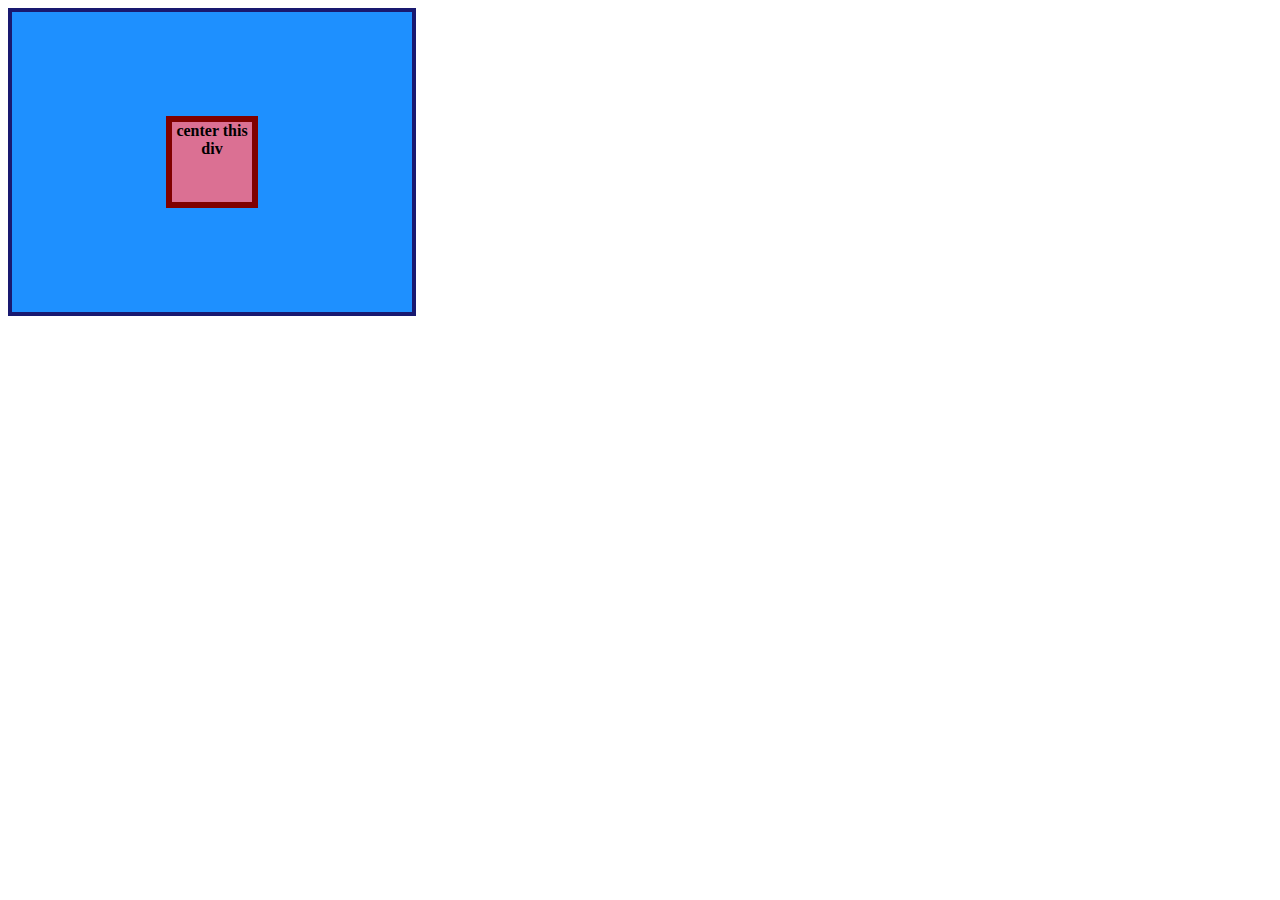
<file: flex/flex01/index.html>
<!DOCTYPE html>
<html lang="en">
<head>
    <meta charset="UTF-8">
    <meta name="viewport" content="width=device-width, initial-scale=1.0">
    <title>Flex 01</title>
    <link rel="stylesheet" href="styles.css">
</head>
<body>
    <div class="container">
    <div class="box">center this div</div>
</body>
</html>
</file>
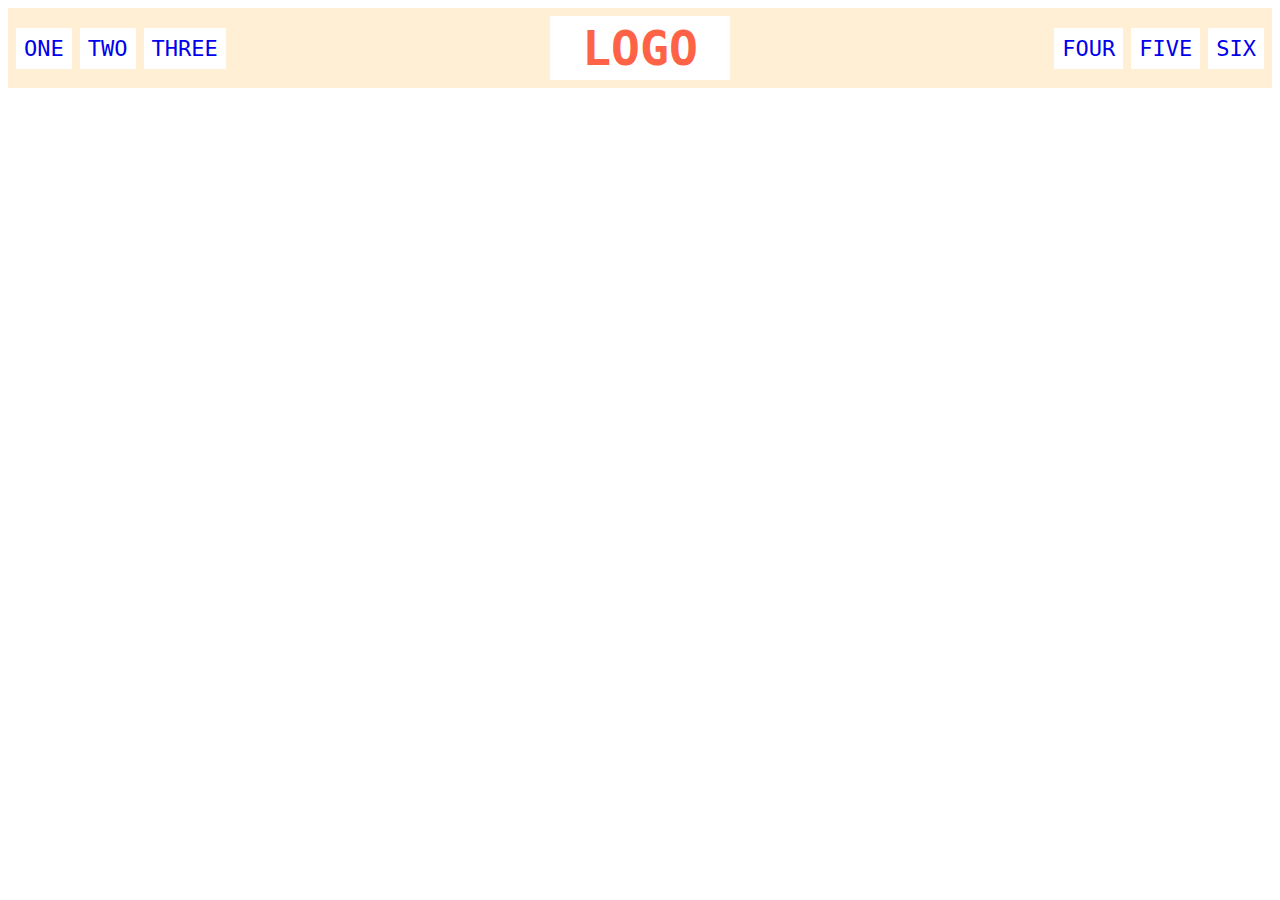
<file: flex/flex02/index.html>
<!DOCTYPE html>
<html lang="en">
  <head>
    <meta charset="UTF-8">
    <meta http-equiv="X-UA-Compatible" content="IE=edge">
    <meta name="viewport" content="width=device-width, initial-scale=1.0">
    <title>Flex Header</title>
    <link rel="stylesheet" href="style.css">
  </head>
  <body>
    <div class="header">
      <div class="left-links">
        <ul>
          <li><a href="#">ONE</a></li>
          <li><a href="#">TWO</a></li>
          <li><a href="#">THREE</a></li>
        </ul>
      </div>
      <div class="logo">LOGO</div>
      <div class="right-links">
        <ul>
          <li><a href="#">FOUR</a></li>
          <li><a href="#">FIVE</a></li>
          <li><a href="#">SIX</a></li>
        </ul>
      </div>
    </div>
  </body>
</html>
</file>
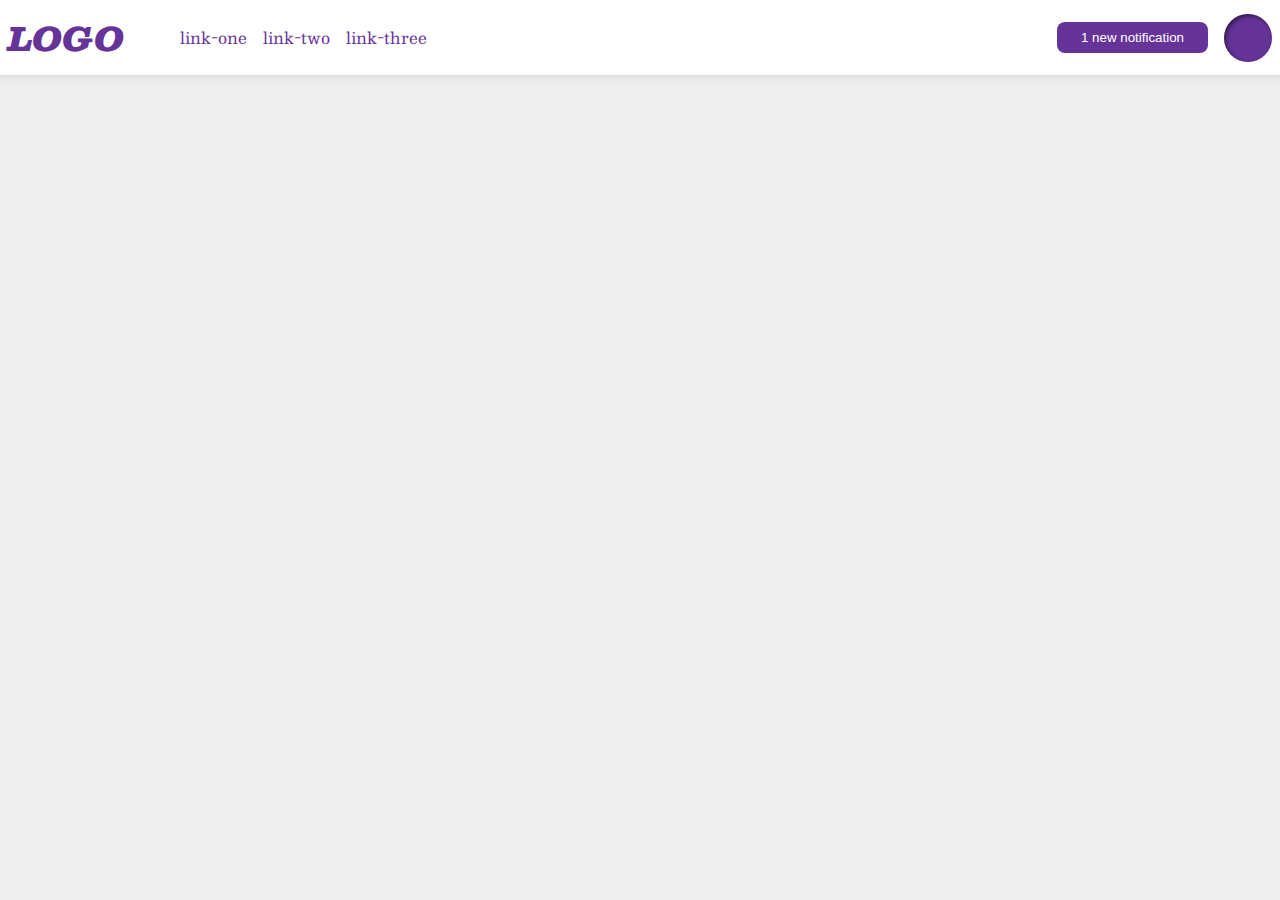
<file: flex/flex03/index.html>
<!DOCTYPE html>
<html lang="en">
  <head>
    <meta charset="UTF-8">
    <meta http-equiv="X-UA-Compatible" content="IE=edge">
    <meta name="viewport" content="width=device-width, initial-scale=1.0">
    <title>Flex Header 2</title>
    <link rel="stylesheet" href="style.css">
  </head>
  <body>
    <div class="header">
        <div class="left-side">
            <div class="logo">
                LOGO
            </div>
        <ul class="links">
            <li><a href="google.com">link-one</a></li>
            <li><a href="google.com">link-two</a></li>
            <li><a href="google.com">link-three</a></li>
        </ul>
        </div>
        <div class="right-side">
      <button class="notifications">
        1 new notification
      </button>
      <div class="profile-image"></div>
        </div>
    </div>
  </body>
</html>
</file>
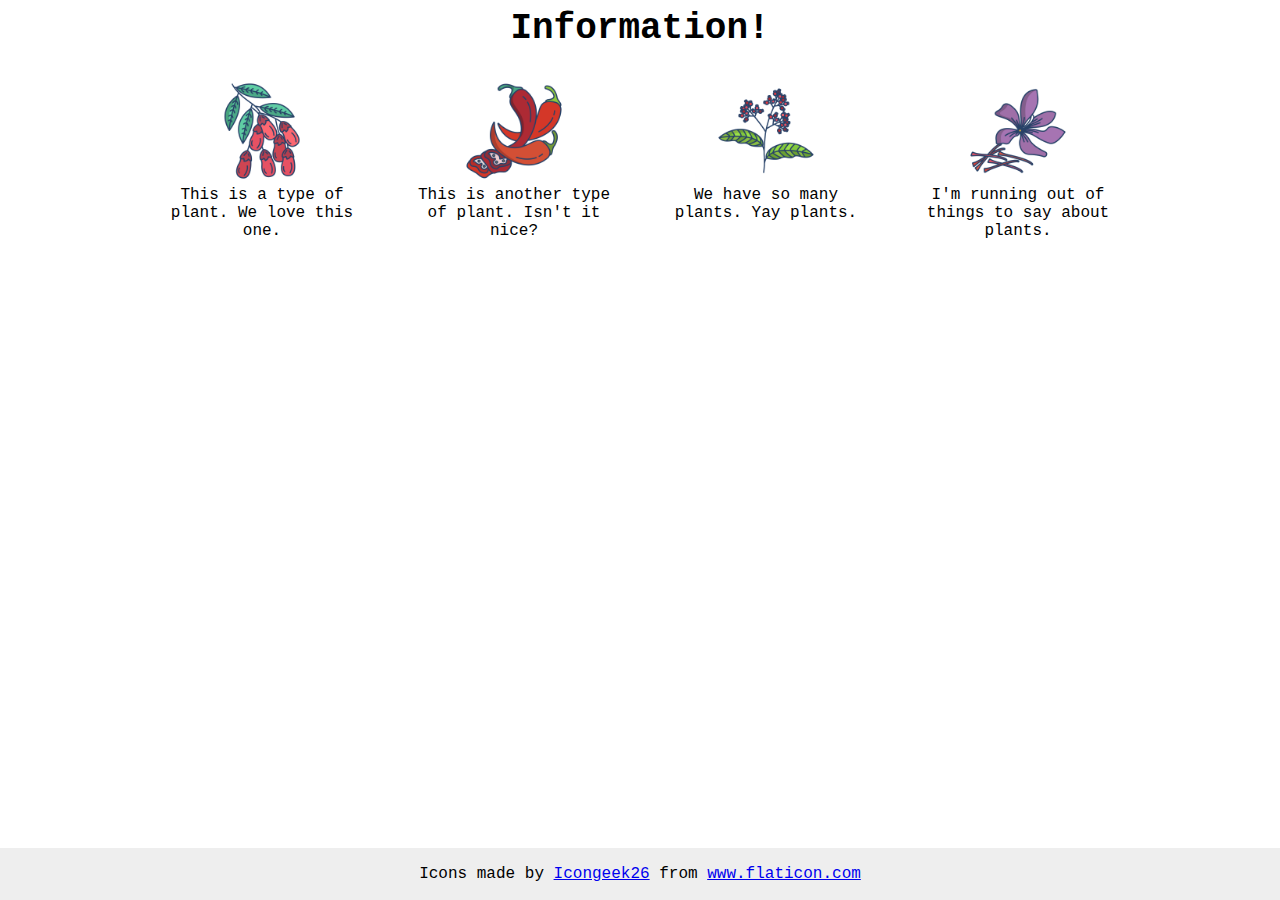
<file: flex/flex04/index.html>
<!DOCTYPE html>
<html lang="en">
  <head>
    <meta charset="UTF-8">
    <meta http-equiv="X-UA-Compatible" content="IE=edge">
    <meta name="viewport" content="width=device-width, initial-scale=1.0">
    <title>Information</title>
    <link rel="stylesheet" href="style.css">
  </head>
  <body>
    <div class="title">Information!</div>
    
    <div class="container">
    
    <div class="info">
    <img src="./images/barberry.png" alt="barberry">
    <div class="text">This is a type of plant. We love this one.</div>
    </div>
    
    
    <div class="info">
    <img src="./images/chilli.png" alt="chili">
    <div class="text">This is another type of plant. Isn't it nice?</div>
    </div>
    
    <div class="info">
    <img src="./images/pepper.png" alt="pepper">
    <div class="text">We have so many plants. Yay plants.</div>
    </div>

    <div class="info">
    <img src="./images/saffron.png" alt="saffron">
    <div class="text">I'm running out of things to say about plants.</div>
    </div>
</div>
    <!-- disregard this section, it's here to give attribution to the creator of these icons -->
    <div class="footer">
      <div>Icons made by <a href="https://www.flaticon.com/authors/icongeek26" title="Icongeek26">Icongeek26</a> from <a href="https://www.flaticon.com/" title="Flaticon">www.flaticon.com</a></div>
    </div>
  </body>
</html>
</file>
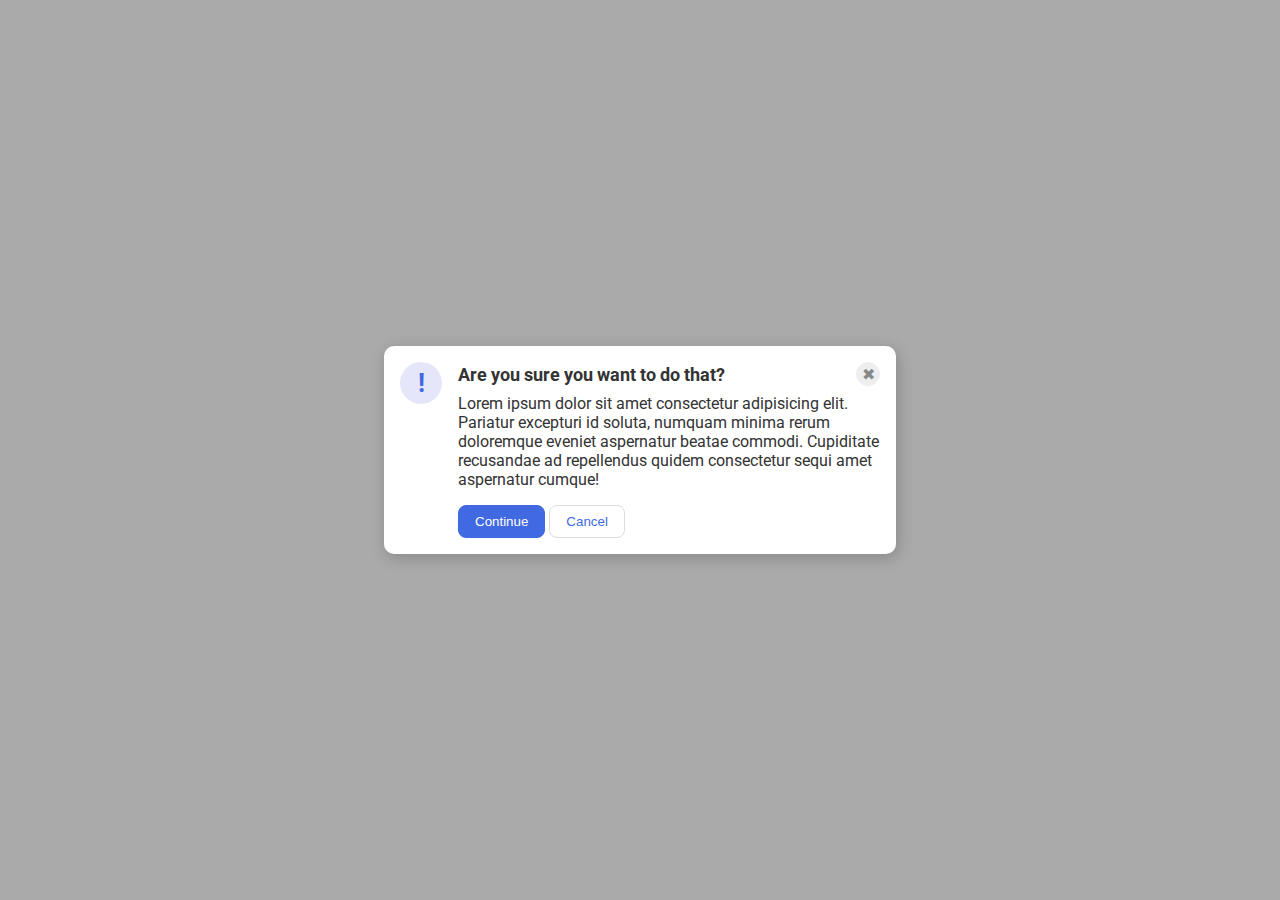
<file: flex/flex05/index.html>
<!DOCTYPE html>
<html lang="en">
  <head>
    <meta charset="UTF-8">
    <meta http-equiv="X-UA-Compatible" content="IE=edge">
    <meta name="viewport" content="width=device-width, initial-scale=1.0">
    <link rel="stylesheet" href="style.css">
    <title>Modal</title>
  </head>
  <body>
    <div class="modal">
      <div class="icon">!</div>
      <div class="container">
        <div class="header">Are you sure you want to do that?
          <button class="close-button">✖</button>
        </div>
        <div class="text">Lorem ipsum dolor sit amet consectetur adipisicing elit. Pariatur excepturi id soluta, numquam minima rerum doloremque eveniet aspernatur beatae commodi. Cupiditate recusandae ad repellendus quidem consectetur sequi amet aspernatur cumque!</div>
        <button class="continue">Continue</button>
        <button class="cancel">Cancel</button>
      </div>
    </div>
  </body>
</html>
</file>
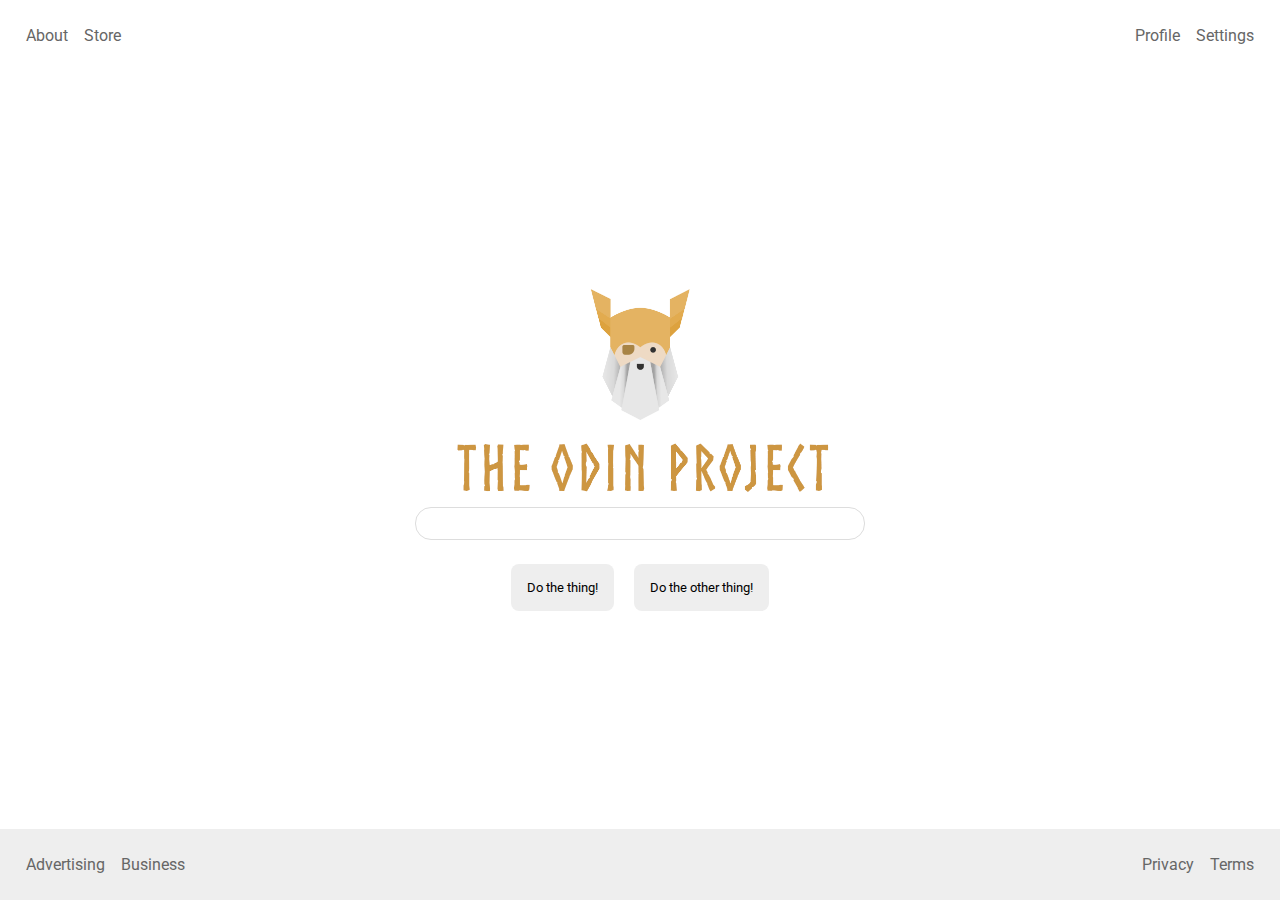
<file: flex/flex06/index.html>
<!DOCTYPE html>
<html lang="en">
  <head>
    <meta charset="UTF-8">
    <meta http-equiv="X-UA-Compatible" content="IE=edge">
    <meta name="viewport" content="width=device-width, initial-scale=1.0">
    <title>LAYOUT</title>
    <link rel="stylesheet" href="./style.css">
  </head>
  <body>
    <div class="header">
      <ul class="left-links">
        <li><a href="#">About</a></li>
        <li><a href="#">Store</a></li>
      </ul>
      <ul class="right-links">
        <li><a href="#">Profile</a></li>
        <li><a href="#">Settings</a></li>
      </ul>
    </div>
    <div class="content">
      <img src="./logo.png" alt="Project logo. Represents odin with the project name.">
      <div class="input">
        <input type="text">
      </div>
      <div class="buttons">
        <button>Do the thing!</button>
        <button>Do the other thing!</button>
      </div>
    </div>
    <div class="footer">
      <ul class="left-links">
        <li><a href="#">Advertising</a></li>
        <li><a href="#">Business</a></li>
      </ul>
      <ul class="right-links">
        <li><a href="#">Privacy</a></li>
        <li><a href="#">Terms</a></li>
      </ul>
    </div>
  </body>
</html>
</file>
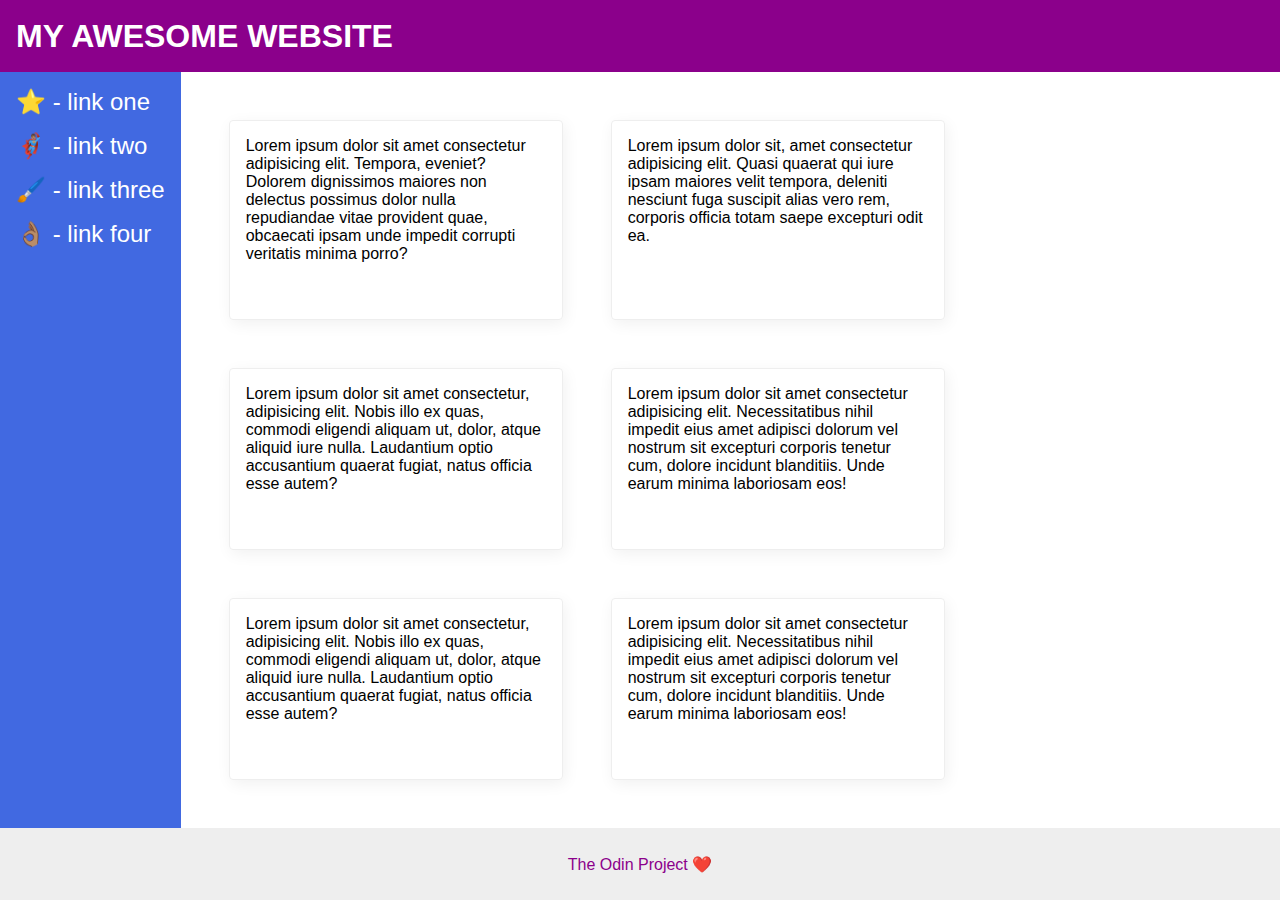
<file: flex/flex07/index.html>
<!DOCTYPE html>
<html lang="en">
  <head>
    <meta charset="UTF-8">
    <meta http-equiv="X-UA-Compatible" content="IE=edge">
    <meta name="viewport" content="width=device-width, initial-scale=1.0">
    <title>The Holy Grail</title>
    <link rel="stylesheet" href="style.css">
  </head>
  <body>
    <div class="header">
      MY AWESOME WEBSITE
    </div>
    
    <div class="container">
    <div class="sidebar">
      <ul>
        <li><a href="#">⭐ - link one</a></li>
        <li><a href="#">🦸🏽‍♂️ - link two</a></li>
        <li><a href="#">🖌️ - link three</a></li>
        <li><a href="#">👌🏽 - link four</a></li>
      </ul>
    </div>
   
    <div class="container-text">
    <div class="card">Lorem ipsum dolor sit amet consectetur adipisicing elit. Tempora, eveniet? Dolorem dignissimos maiores non delectus possimus dolor nulla repudiandae vitae provident quae, obcaecati ipsam unde impedit corrupti veritatis minima porro?</div>
    <div class="card">Lorem ipsum dolor sit, amet consectetur adipisicing elit. Quasi quaerat qui iure ipsam maiores velit tempora, deleniti nesciunt fuga suscipit alias vero rem, corporis officia totam saepe excepturi odit ea.</div>
    <div class="card">Lorem ipsum dolor sit amet consectetur, adipisicing elit. Nobis illo ex quas, commodi eligendi aliquam ut, dolor, atque aliquid iure nulla. Laudantium optio accusantium quaerat fugiat, natus officia esse autem?</div>
    <div class="card">Lorem ipsum dolor sit amet consectetur adipisicing elit. Necessitatibus nihil impedit eius amet adipisci dolorum vel nostrum sit excepturi corporis tenetur cum, dolore incidunt blanditiis. Unde earum minima laboriosam eos!</div>
    <div class="card">Lorem ipsum dolor sit amet consectetur, adipisicing elit. Nobis illo ex quas, commodi eligendi aliquam ut, dolor, atque aliquid iure nulla. Laudantium optio accusantium quaerat fugiat, natus officia esse autem?</div>
    <div class="card">Lorem ipsum dolor sit amet consectetur adipisicing elit. Necessitatibus nihil impedit eius amet adipisci dolorum vel nostrum sit excepturi corporis tenetur cum, dolore incidunt blanditiis. Unde earum minima laboriosam eos!</div>
    </div>
    </div>
    
    <div class="footer">
      The Odin Project ❤️
    </div>
  </body>
</html>
</file>
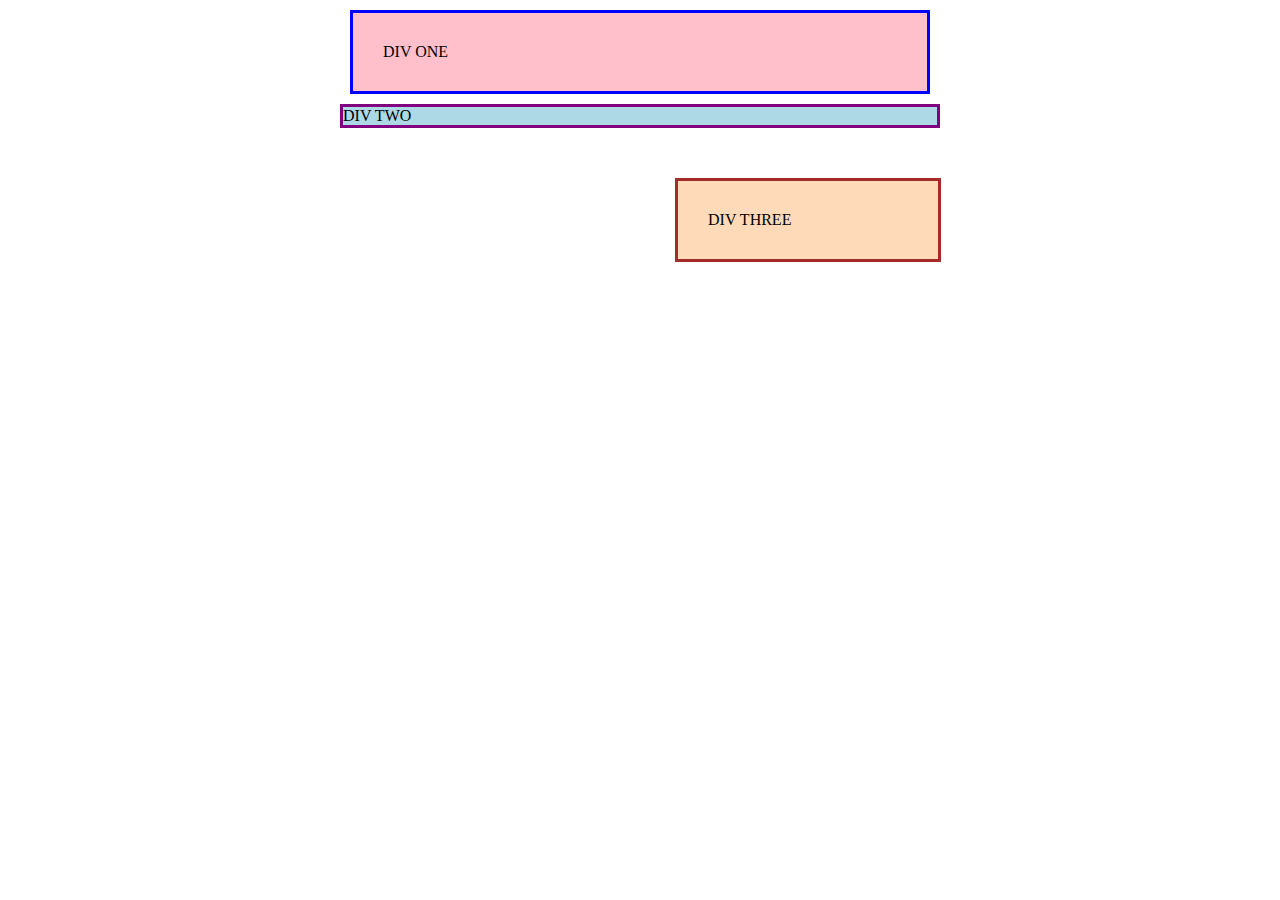
<file: margin-and-padding/margin-and-padding1.html>
<!DOCTYPE html>
<html lang="en">
  <head>
    <meta charset="UTF-8">
    <meta http-equiv="X-UA-Compatible" content="IE=edge">
    <meta name="viewport" content="width=device-width, initial-scale=1.0">
    <title>Margin and Padding exercise</title>
    <link rel="stylesheet" href="styles1.css">
  </head>
  <body>
    <div class="one">
      DIV ONE
    </div>
    <div class="two">
      DIV TWO
    </div>
    <div class="three">
      DIV THREE
    </div>
  </body>
</html>
</file>
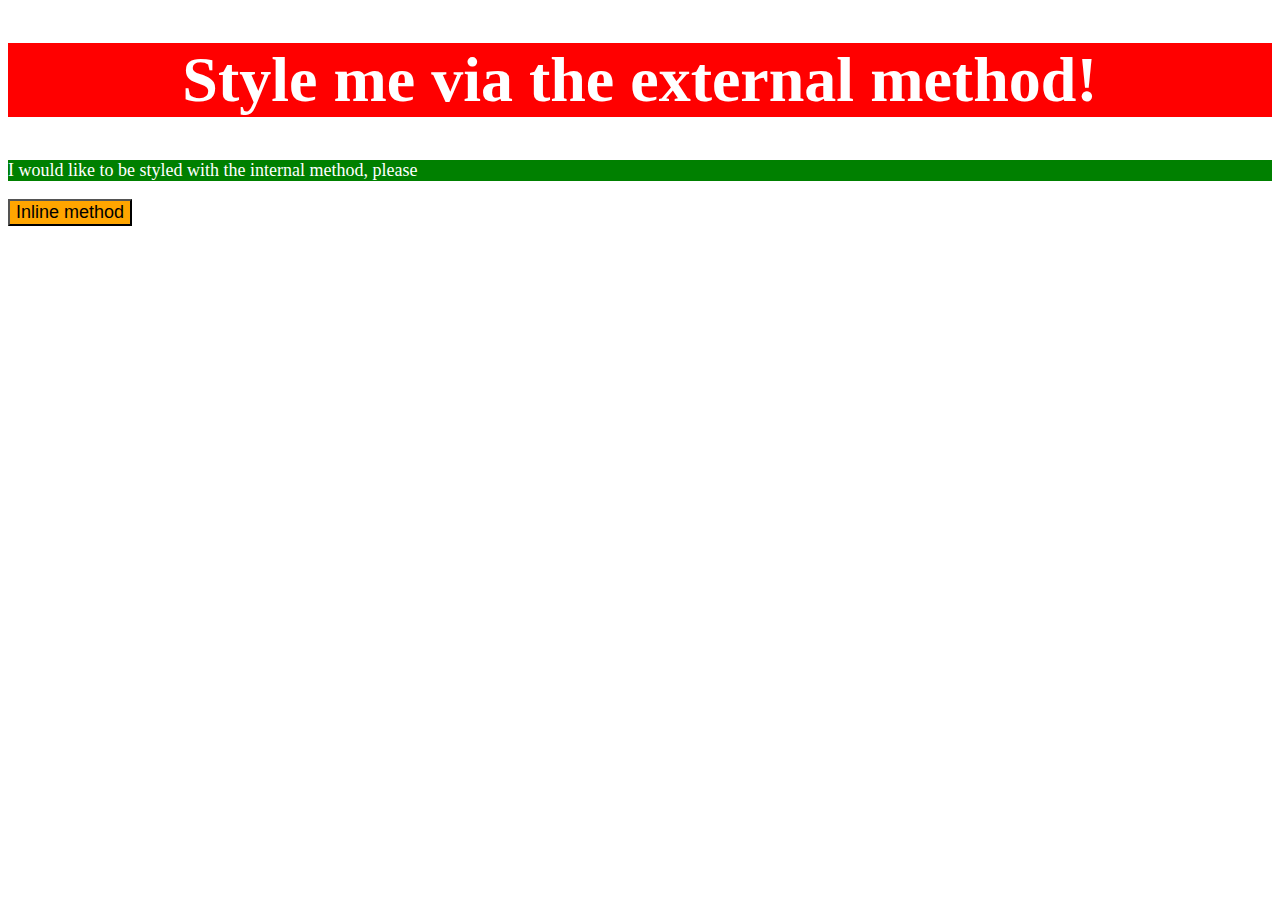
<file: practice01/practice01.html>
<!DOCTYPE html>
<html lang="en">
<head>
    <meta charset="UTF-8">
    <meta name="viewport" content="width=device-width, initial-scale=1.0">
    <title>Document</title>
    <link rel="stylesheet" href="styles.css">
    <style>
        p{
            background-color: green;
            color: white;
            font-size: 18px;
        }
    </style>
</head>
<body>
    <div>
        <h1>Style me via the external method!</h1>
    </div>
    <p>I would like to be styled with the internal method, please</p>
    <button style="background-color: orange; font-size: 18px;">Inline method</button>
</body>
</html>
</file>
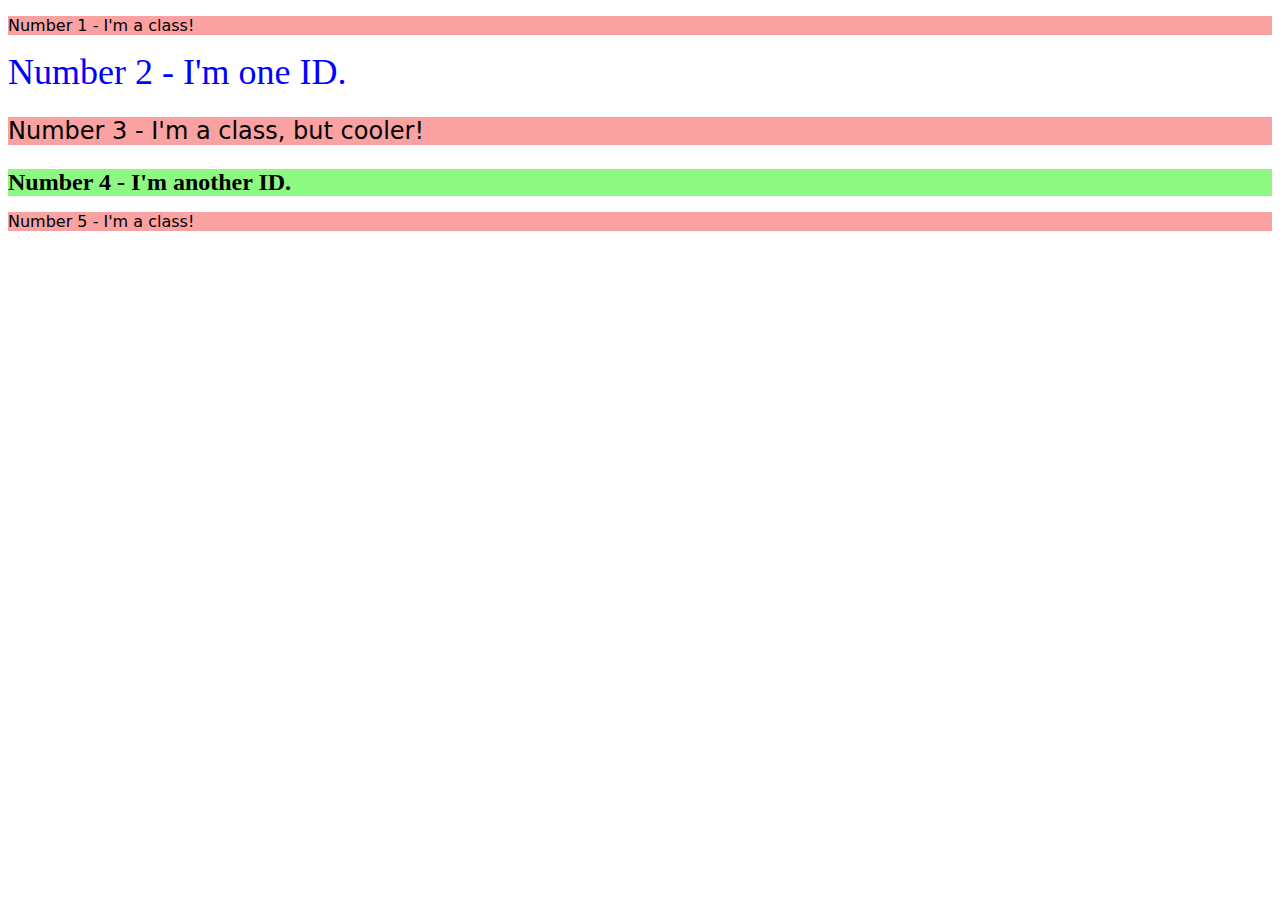
<file: practice02/practice02.html>
<!DOCTYPE html>
<html lang="en">
<head>
    <meta charset="UTF-8">
    <meta name="viewport" content="width=device-width, initial-scale=1.0">
    <title>Document</title>
    <link rel="stylesheet" href="styles02.css">
</head>
<body>
    <p class="odd">Number 1 - I'm a class!</p>
    <div id="number-2">Number 2 - I'm one ID.</div>
    <p class="odd three" >Number 3 - I'm a class, but cooler!</p>
    <div id="number-4">Number 4 - I'm another ID.</div>
    <p class="odd">Number 5 - I'm a class!</p>
</body>
</html>
</file>
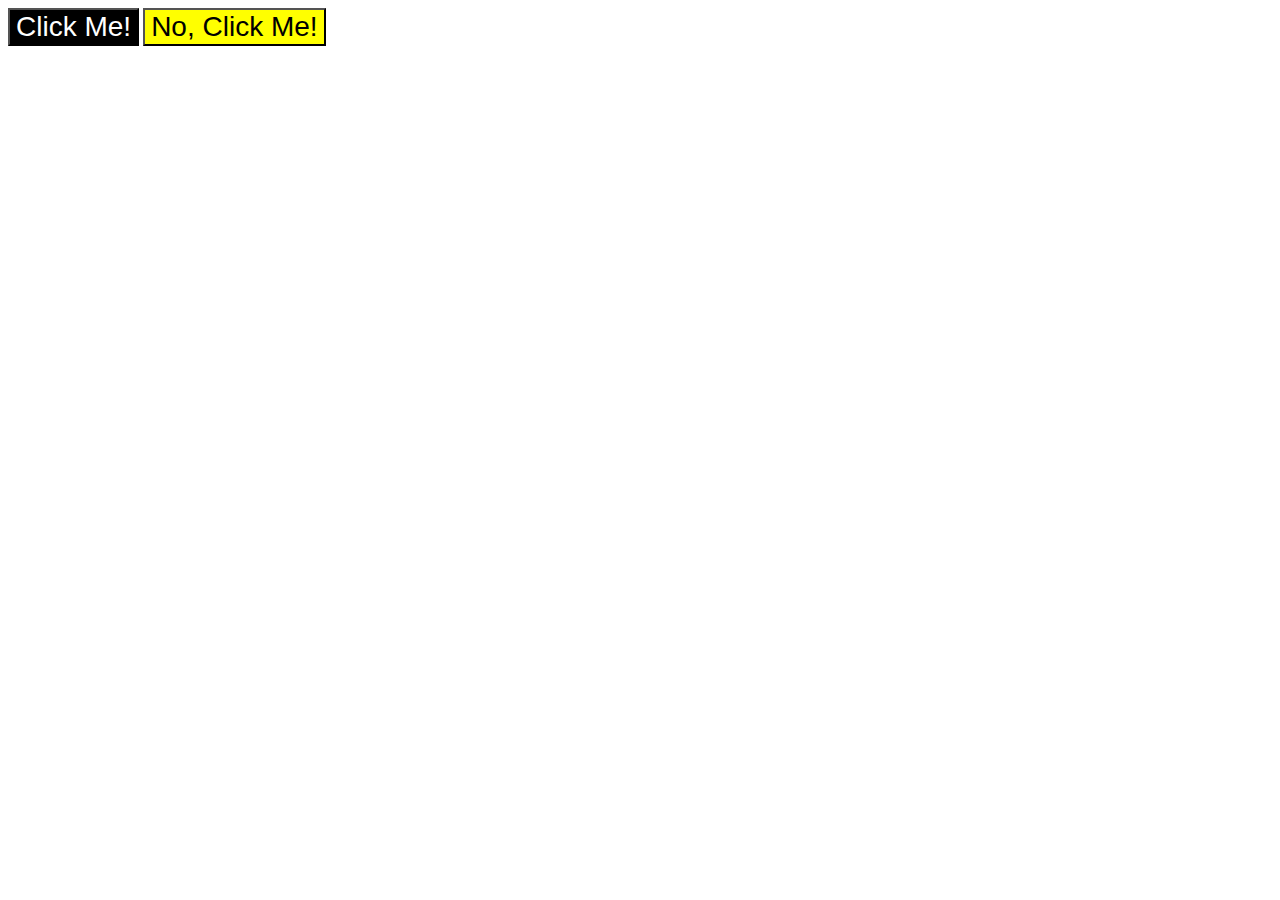
<file: practice03/practice03.html>
<!DOCTYPE html>
<html lang="en">
<head>
    <meta charset="UTF-8">
    <meta name="viewport" content="width=device-width, initial-scale=1.0">
    <title>Practice03</title>
    <link rel="stylesheet" href="styles03.css">
</head>
<body>
    <button class="button-one">Click Me!</button>
    <button class="button-two">No, Click Me!</button>
</body>
</html>
</file>
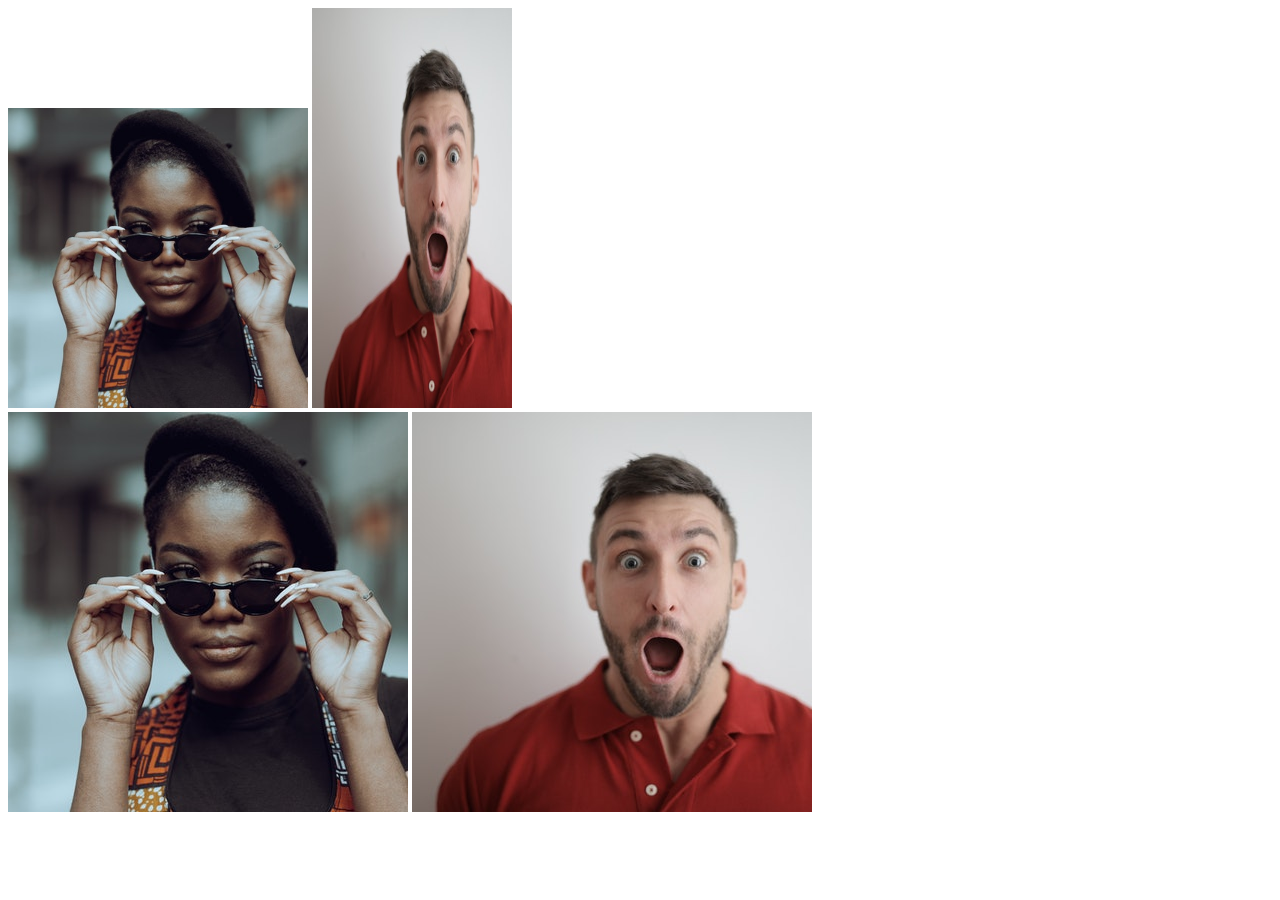
<file: practice04/practice04.html>
<!DOCTYPE html>
<html lang="en">
<head>
    <meta charset="UTF-8">
    <meta name="viewport" content="width=device-width, initial-scale=1.0">
    <title>Practice04</title>
    <link rel="stylesheet" href="styles04.css">
</head>
<body>
    <div>
        <img class="avatar proportioned" src="../pexels-katho-mutodo-8434791.jpg" alt="Woman with glasses">
        <img class="avatar distorted" src="../pexels-andrea-piacquadio-3777931.jpg" alt="Man with surprised expression">
      </div>
      <div>
        <img class="original proportioned" src="../pexels-katho-mutodo-8434791.jpg" alt="Woman with glasses">
        <img class="original distorted" src="../pexels-andrea-piacquadio-3777931.jpg" alt="Man with surprised expression">
      </div>
</body>
</html>
</file>
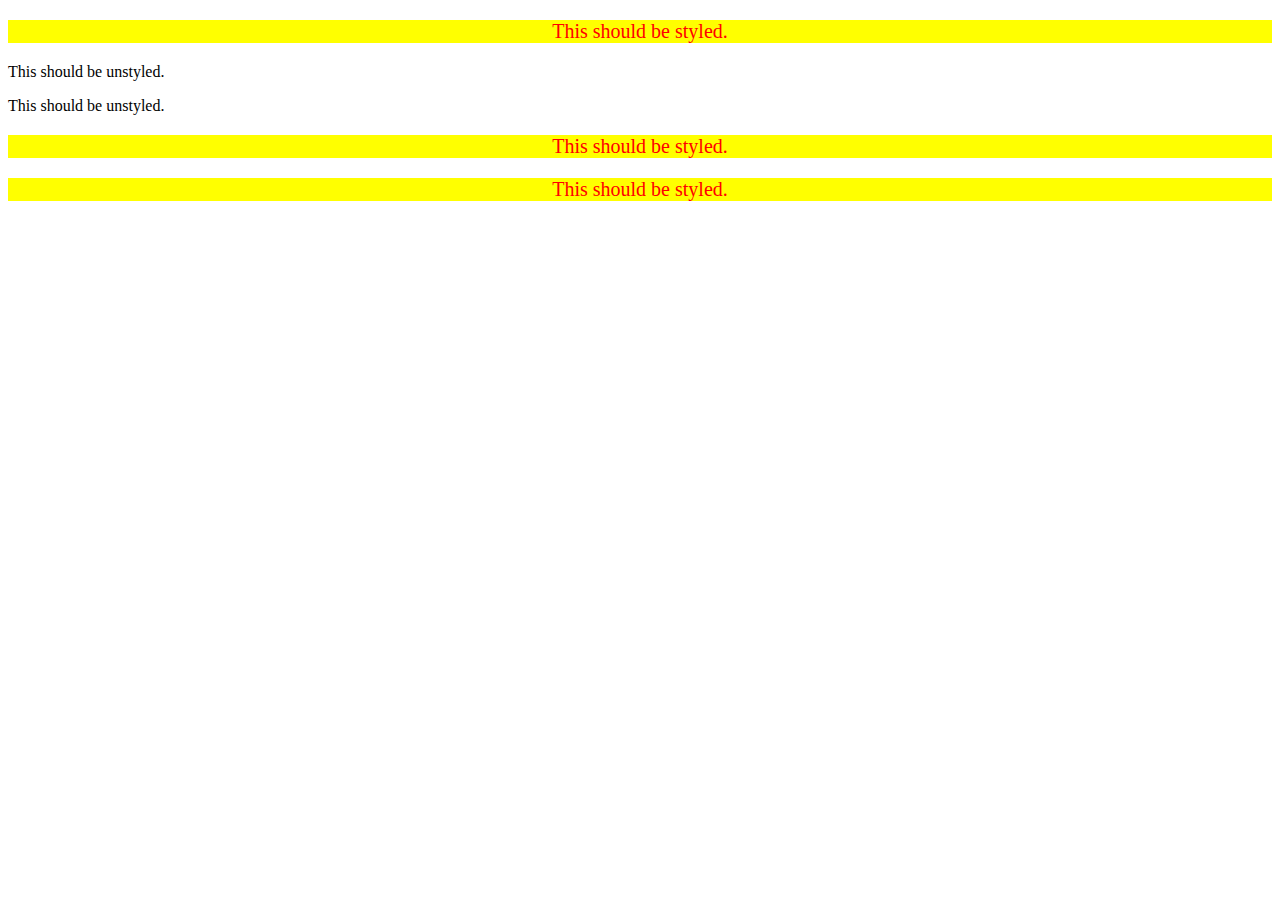
<file: practice05/practice05.html>
<!DOCTYPE html>
<html lang="en">
  <head>
    <meta charset="UTF-8">
    <meta http-equiv="X-UA-Compatible" content="IE=edge">
    <meta name="viewport" content="width=device-width, initial-scale=1.0">
    <title>Descendant Combinator</title>
    <link rel="stylesheet" href="styles05.css">
  </head>
  <body>
    <div class="container">
      <p class="text">This should be styled.</p>
    </div>
    <p class="text">This should be unstyled.</p>
    <p class="text">This should be unstyled.</p>
    <div class="container">
      <p class="text">This should be styled.</p>
      <p class="text">This should be styled.</p>
    </div>
  </body>
</html>
</file>
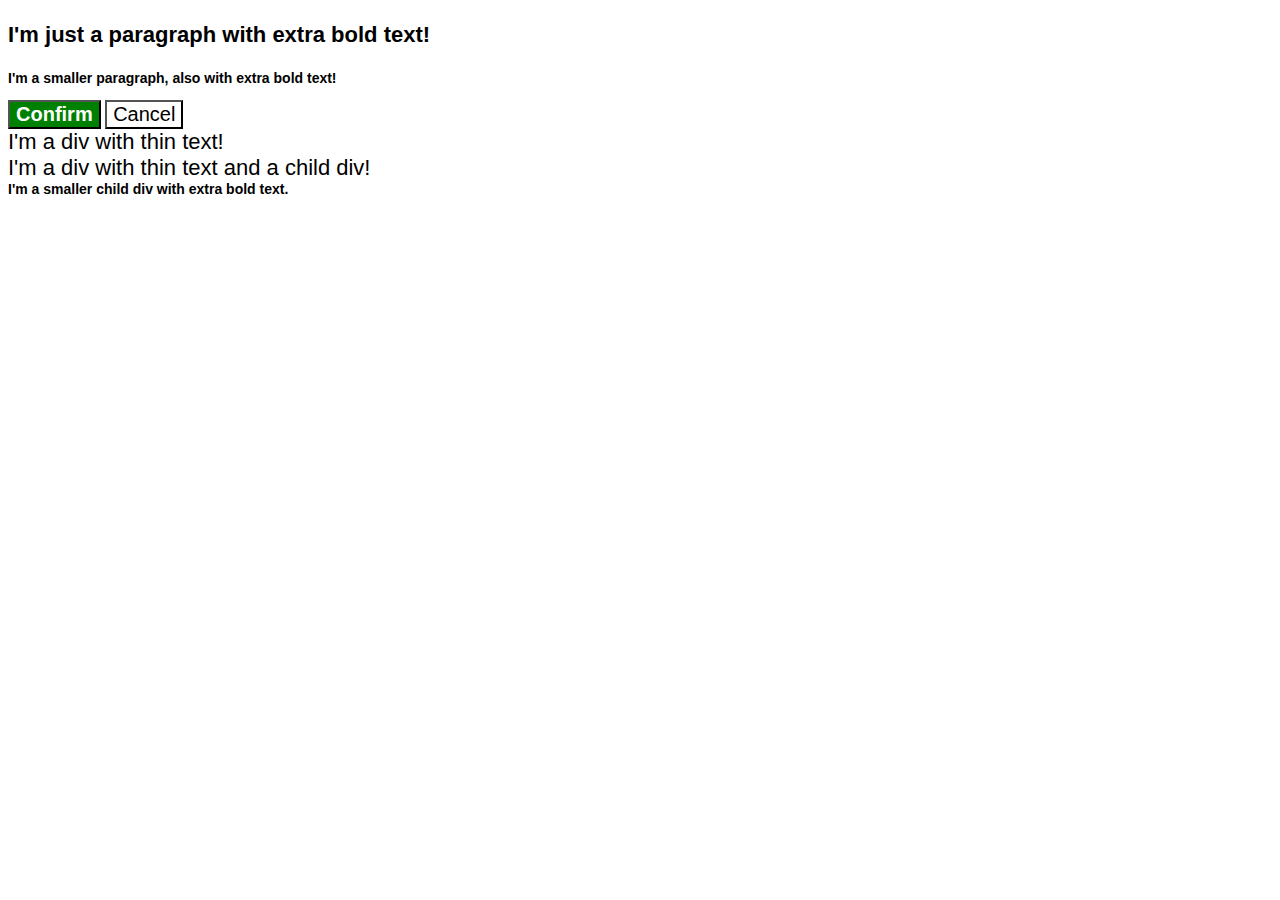
<file: practice06/practice06.html>
<!DOCTYPE html>
<html lang="en">

  <head>
    <meta charset="UTF-8">
    <meta http-equiv="X-UA-Compatible" content="IE=edge">
    <meta name="viewport" content="width=device-width, initial-scale=1.0">
    <title>Fix the Cascade</title>
    <link rel="stylesheet" href="practice06.css">
  </head>
  <body>
    <p class="para">I'm just a paragraph with extra bold text!</p>
    <p class="para small-para">I'm a smaller paragraph, also with  extra bold text!</p>

    <button id="confirm-button" class="button confirm">Confirm</button>
    <button id="cancel-button" class="button cancel">Cancel</button>

    <div class="text">I'm a div with thin text!</div>
    <div class="text">I'm a div with thin text and a child div!
      <div class="text child">I'm a smaller child div with extra bold text.</div>
    </div>
  </body>
</html>
</file>
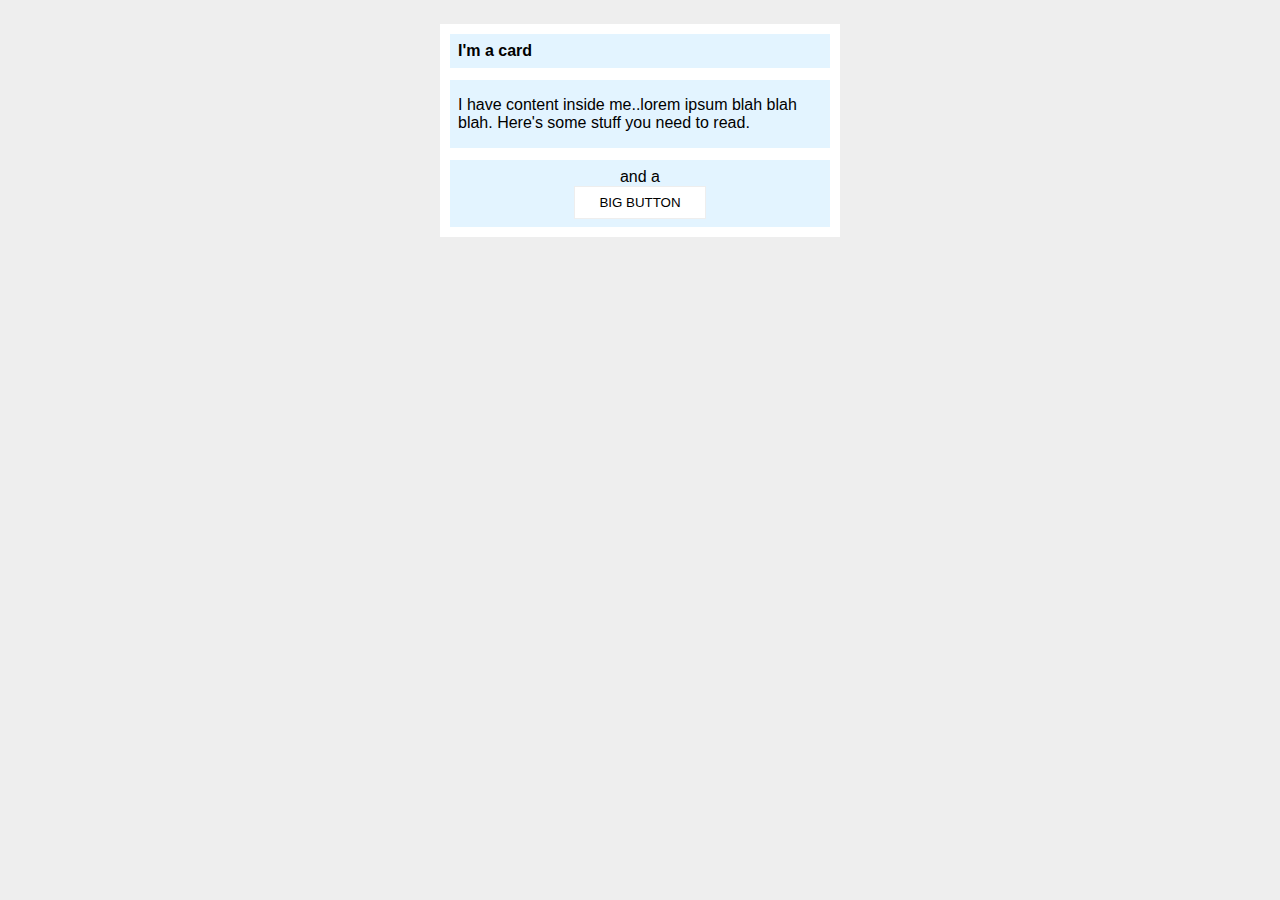
<file: margin-and-padding/margin-and-padding2/margin-and-padding2.html>
<!DOCTYPE html>
<html lang="en">
  <head>
    <meta charset="UTF-8">
    <meta http-equiv="X-UA-Compatible" content="IE=edge">
    <meta name="viewport" content="width=device-width, initial-scale=1.0">
    <title>Margin and Padding exercise 2</title>
    <link rel="stylesheet" href="styles2.css">
  </head>
  <body>
    <div class="card">
      <h1 class="title border">I'm a card</h1>
      <div class="content border">I have content inside me..lorem ipsum blah blah blah. Here's some stuff you need to read.</div>
      <div class="button-container border">and a <button>BIG BUTTON</button></div>
    </div>
  </body>
</html>
</file>
<file: flex/flex01/styles.css>
.container {
    background: dodgerblue;
    border: 4px solid midnightblue;
    width: 400px;
    height: 300px;
    display: flex;
    align-items: center;
    justify-content: center;

  }
  
  .box {
    background: palevioletred;
    font-weight: bold;
    text-align: center;
    border: 6px solid maroon;
    width: 80px;
    height: 80px;
  }
</file>
<file: flex/flex02/style.css>
.header  {
    font-family: monospace;
    background: papayawhip;
    display: flex;
    justify-content: space-between;
    align-items: center;
    padding: 8px;
  }

  .logo {
    font-size: 48px;
    font-weight: 900;
    color: tomato;
    background: white;
    padding: 4px 32px;
  }
  
   ul{
    /* this removes the dots on the list items*/
    list-style-type: none;
    display: flex;
    margin: 0;
    padding: 0;  
    gap: 8px;
    
  }
  
  a {
    font-size: 22px;
    background: white;
    padding: 8px;
    /* this removes the line under the links */
    text-decoration: none;
  }
</file>
<file: flex/flex03/style.css>
/* this is some magical font-importing.  
you'll learn about it later. */
@import url('https://fonts.googleapis.com/css2?family=Besley:ital,wght@0,400;1,900&display=swap');

body {
  margin: 0;
  background: #eee;
  font-family: Besley, serif;
}

.header {
  background: white;
  border-bottom: 1px solid #ddd;
  box-shadow: 0 0 8px rgba(0,0,0,.1);
  padding: 8px;
  display: flex;
  justify-content: space-between;
}

 .left-side,
 .right-side{
    display: flex;
    align-items: center;
    gap: 16px;
 }
.profile-image {
  background: rebeccapurple;
  box-shadow: inset 2px 2px 4px rgba(0,0,0,.5);
  border-radius: 50%;
  width: 48px;
  height: 48px;
  
}

.logo {
  color: rebeccapurple;
  font-size: 32px;
  font-weight: 900;
  font-style: italic;
}

button {
  border: none;
  border-radius: 8px;
  background: rebeccapurple;
  color: white;
  padding: 8px 24px;
}

a {
  /* this removes the line under our links */
  text-decoration: none;
  color: rebeccapurple;
}

ul {
  list-style-type: none;
  display: flex;
  gap: 16px;
}
</file>
<file: flex/flex04/style.css>
body {
    font-family: 'Courier New', Courier, monospace;
    text-align: center;
  }

  .container{
    display: flex;
    justify-content: center;
    gap: 52px;
  }
  .info{
    max-width: 200px;
  }
  
  img {
    width: 100px;
    height: 100px;
  }

  .title {
    font-size: 36px;
    font-weight: 900;
    text-align: center;
    margin-bottom: 32px;
  }

  /* do not edit this footer */
  .footer {
    position: fixed;
    bottom: 0;
    left: 0;
    right: 0;
    height: 52px;
    display: flex;
    align-items: center;
    justify-content: center;
    background: #eee;
  }
</file>
<file: flex/flex05/style.css>
@import url('https://fonts.googleapis.com/css2?family=Roboto:wght@400;700&display=swap');

html, body {
  height: 100%;
}

body {
  font-family: Roboto, sans-serif;
  margin: 0;
  background: #aaa;
  color: #333;
  /* I'll give you this one for free */
  display: flex;
  align-items: center;
  justify-content: center;
}

.text {
    margin-bottom: 16px;
  }

.header {
    display: flex;
    align-items: center;
    justify-content: space-between;
    font-size: 18px;
    font-weight: 700;
    margin-bottom: 8px;
  }

.modal {
  background: white;
  width: 480px;
  border-radius: 10px;
  box-shadow: 2px 4px 16px rgba(0,0,0,.2);
  display: flex;
  gap: 16px;
  padding: 16px;
}

.icon {
  color: royalblue;
  font-size: 26px;
  font-weight: 700;
  background: lavender;
  width: 42px;
  height: 42px;
  border-radius: 50%;
  display: flex;
  align-items: center;
  justify-content: center;
  flex-shrink: 0;
}

.close-button {
  background: #eee;
  border-radius: 50%;
  color: #888;
  font-weight: 400;
  font-size: 16px;
  height: 24px;
  width: 24px;
  display: flex;
  align-items: center;
  justify-content: center;
  border: 1px solid #eee;
  padding: 0;
}

button {
  cursor: pointer;
  padding: 8px 16px;
  border-radius: 8px;
}

button.continue {
  background: royalblue;
  border: 1px solid royalblue;
  color: white;
}

button.cancel {
  background: white;
  border: 1px solid #ddd;
  color: royalblue;
}
</file>
<file: flex/flex06/style.css>
@import url('https://fonts.googleapis.com/css2?family=Roboto:wght@400;700&display=swap');

.content{
  display: flex;
  flex-direction: column;
  justify-content: center;
  align-items: center;
  flex: 1;
}
.header,
.footer{
    padding: 16px;
    display: flex;
    justify-content: space-between;
}

.footer{
    background-color: #eeeeee;
}

.left-links,
.right-links{
    display: flex;
}

body {
  display: flex;
  flex-direction: column;
  height: 100vh;
  margin: 0;
  overflow: hidden;
  font-family: Roboto, sans-serif;
}

img {
  width: 600px;
  display: block;
  margin: 0 auto;
}

button {
  font-family: Roboto, sans-serif;
  border: none;
  border-radius: 8px;
  background: #eee;
  margin: 8px;
  padding: 16px;
}

input {
  border: 1px solid #ddd;
  border-radius: 16px;
  padding: 8px 24px;
  width: 400px;
  margin-bottom: 16px;
}

ul{
    margin: 10px;
    padding: 0;
    list-style: none;
    display: flex;
    gap: 16px;
}

a{
    color: #666;
    text-decoration: none;
}
</file>
<file: flex/flex07/style.css>
body {
    font-family: -apple-system, BlinkMacSystemFont, 'Segoe UI', Roboto, Oxygen, Ubuntu, Cantarell, 'Open Sans', 'Helvetica Neue', sans-serif;
    margin: 0;
    min-height: 100vh;
    display: flex;
    flex-direction: column;
  }
  
  .header {
    height: 72px;
    background: darkmagenta;
    color: white;
    font-size: 32px;
    font-weight: 900;
    display: flex;
    align-items: center;
    padding: 0 16px;
  }
  
  .footer {
    height: 72px;
    background: #eee;
    color: darkmagenta;
    display: flex;
    justify-content: center;
    align-items: center;
  }
  
  .sidebar {
    max-width: 300px;
    background: royalblue;
    box-sizing: border-box;
    display: flex;
    flex-direction: column;
    align-items: flex-start;
    flex-shrink: 0;
    font-size: 24px;
    padding: 16px;
  }
  .container{
    display: flex;  
    flex: 1;
  }

  .container-text{
    display: flex;
    padding: 32px;
    flex-wrap: wrap;
    gap: 16px;
  }
 
  .card {
    width: 300px;
    border: 1px solid #eee;
    box-shadow: 2px 4px 16px rgba(0,0,0,.06);
    border-radius: 4px;
    padding: 16px;
    margin: 16px;
  }
  ul{
    list-style: none;
    margin: 0;
    padding: 0;
  }
  li{
    margin-bottom: 16px;
  }
  a{
    text-decoration: none;
    color: white;  
    
  }
</file>
<file: margin-and-padding/styles1.css>
body {
    max-width: 600px;
    margin: 0 auto;
  }
  
  .one {
    background: pink;
    border: 3px solid blue;
    /* CHANGE ME */
    padding: 30px;
    margin: 10px;
  }
  
  .two {
    background: lightblue;
    border: 3px solid purple;
    /* CHANGE ME */
    margin-bottom: 50px;
  }
  
  .three {
    background: peachpuff;
    border: 3px solid brown;
    width: 200px;
    /* CHANGE ME */
    padding: 30px;
    margin-left: 335px;
  }
</file>
<file: practice01/styles.css>
div {
    background-color: red;
    color: white;
    font-size: 32px;
    text-align: center;
    font-weight: 700px;
}
</file>
<file: practice02/styles02.css>
.odd{
    background-color: rgb(250, 162, 162);
    font-family: Verdana, "DejaVu Sans", sans-serif;
}

#number-2{
    color: blue;
    font-size: 36px;
}

.three{
    font-size: 24px;
}

#number-4{
    background-color: rgb(141, 249, 130);
    font-size: 24px;
    font-weight: bold;
}
</file>
<file: practice03/styles03.css>
.button-one,
.button-two{
    font-size: 28px;
    font-family: Helvetica, "Times New Roman", sans-serif;
}

.button-one{
    background-color: black;
    color: white;
}

.button-two{
    background-color: yellow;
}
</file>
<file: practice04/styles04.css>
.avatar.proportioned{
    width: 300px;
    height: auto;
}

.avatar.distorted{
    width: 200px;
    height: 400px;
}
</file>
<file: practice05/styles05.css>
div p{
    background-color: yellow;
    color: red;
    font-size: 20px;
    text-align: center;
}
</file>
<file: practice06/practice06.css>
body {
    font-family: Arial, Helvetica, sans-serif;
  }
  
  .para,
  .small-para {
    color: hsl(0, 0%, 0%);
    font-weight: 800;
  }
  
  .para.small-para {
    font-size: 14px;
  }
  
  .para {
    font-size: 22px;
  }
  
  #confirm-button {
    background: green;
    color: white;
    font-weight: bold;
  } 
  
  .button {
    background-color: rgb(255, 255, 255);
    color: rgb(0, 0, 0);
    font-size: 20px;
  }
  
  .text.child {
    color: rgb(0, 0, 0);
    font-weight: 800;
    font-size: 14px;
  }
  
  div.text {
    color: rgb(0, 0, 0);
    font-size: 22px;
    font-weight: 100;
  }
</file>
<file: margin-and-padding/margin-and-padding2/styles2.css>
body {
    background: #eee;
    font-family: sans-serif;
  }
  
  .card {
    width: 400px;
    padding: 8px;
    margin: 16px auto;
  }
  
  .title {
    margin-top: 0;
    margin-bottom: -8px;
    background: #e3f4ff;
    font-size: 16px;
    padding: 8px;
  }
  
  .border{
    border: 10px solid white;
  }
  
  .content {
    background: #e3f4ff;
    margin-bottom: -8px;
    padding: 16px 8px;
  }
  
  .button-container {
    background: #e3f4ff;
    text-align: center;
    padding: 8px;
  }
  
  button {
    background: white;
    border: 1px solid #eee;
    display: block;
    margin: 0 auto;
    padding: 8px 24px;
  }
</file>
